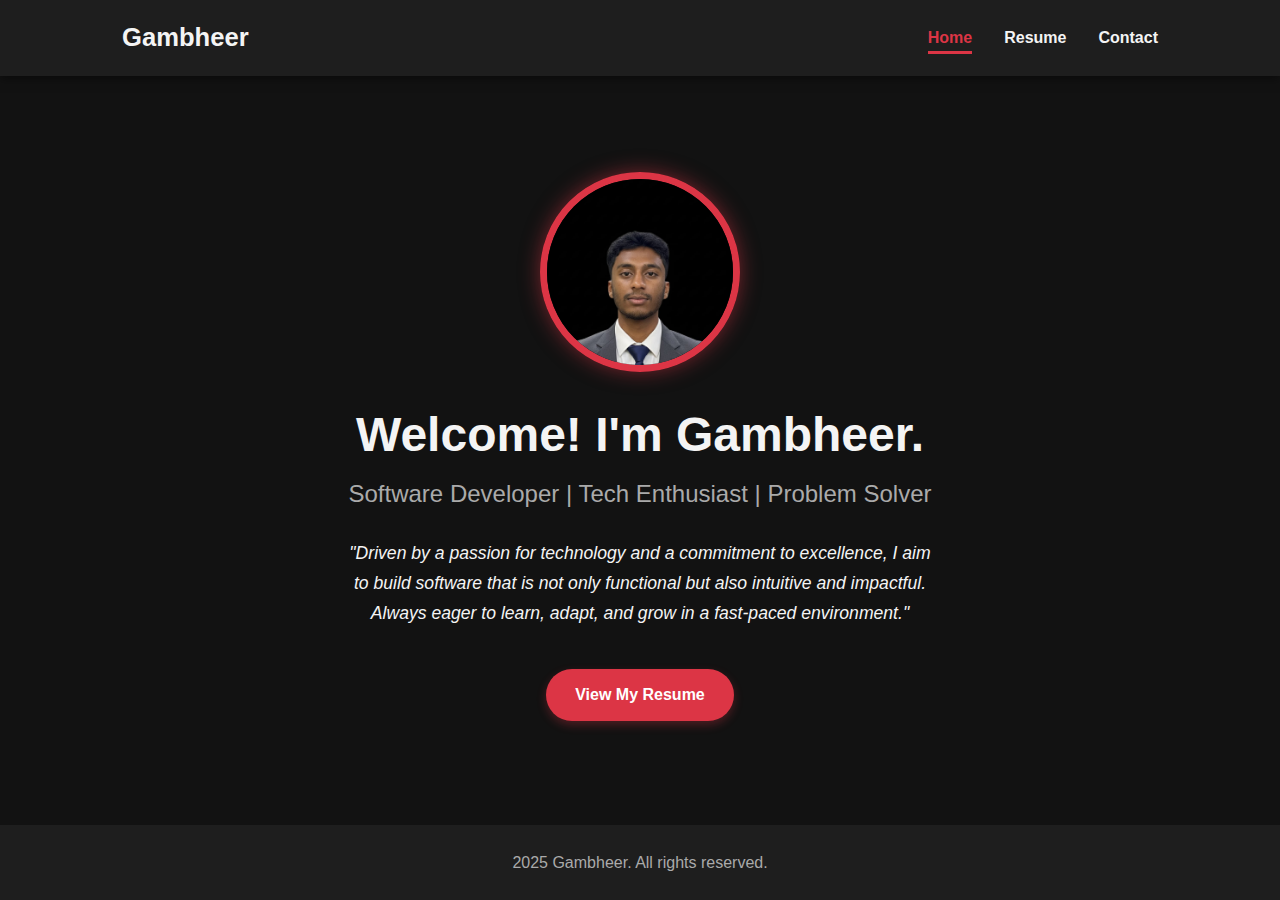
<file: index.html>
<!DOCTYPE html>
<html lang="en">
<head>
    <meta charset="UTF-8">
    <meta name="viewport" content="width=device-width, initial-scale=1.0">
    <title>Welcome to Gambheer's Portfolio</title>
    <link rel="stylesheet" href="styles.css">
</head>
<body>

    <header>
        <nav>
            <a href="index.html" class="logo">Gambheer</a>
            <ul>
                <li><a href="index.html" class="active">Home</a></li>
                <li><a href="resume.html">Resume</a></li>
                <li><a href="contact.html">Contact</a></li>
            </ul>
        </nav>
    </header>

    <main>
        <section class="hero">
            <img src="gambheer.jpeg" alt="A professional photo of Gambheer" class="profile-pic">
            
            <h1>Welcome! I'm Gambheer.</h1>
            <p class="subtitle">Software Developer | Tech Enthusiast | Problem Solver</p>
            <p class="objective">
                "Driven by a passion for technology and a commitment to excellence, I aim to build software that is not only functional but also intuitive and impactful. Always eager to learn, adapt, and grow in a fast-paced environment."
            </p>
            <a href="resume.html" class="cta-button">View My Resume</a>
        </section>
    </main>

    <footer>
        <p> 2025 Gambheer. All rights reserved.</p>
    </footer>

    <script src="https://code.jquery.com/jquery-3.7.1.min.js"></script>
    <script src="script.js"></script>
</body>
</html>
</file>
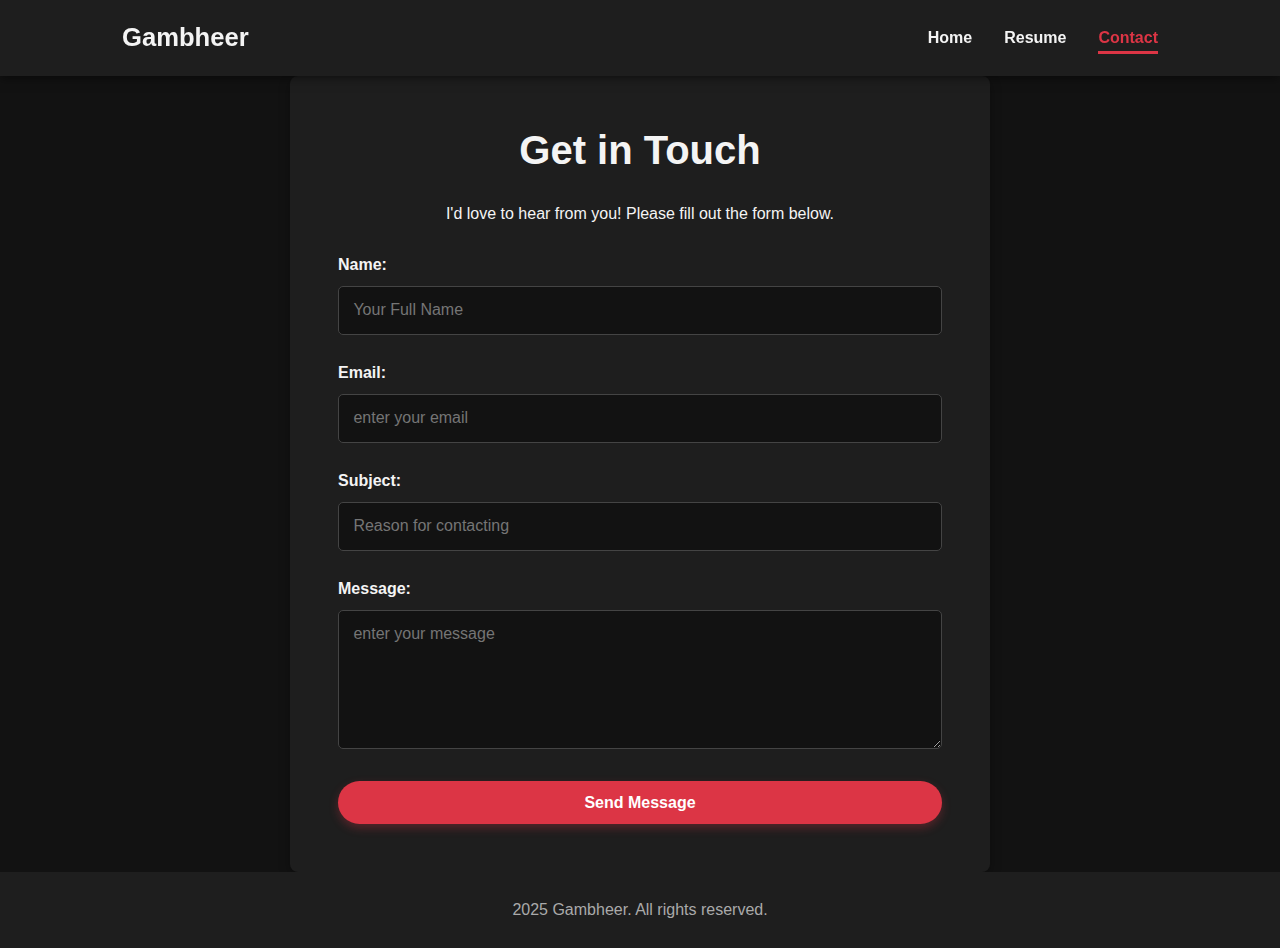
<file: contact.html>
<!DOCTYPE html>
<html lang="en">
<head>
    <meta charset="UTF-8">
    <meta name="viewport" content="width=device-width, initial-scale=1.0">
    <title>Contact Me - Gambheer</title>
    <link rel="stylesheet" href="styles.css">
</head>
<body>

    <header>
        <nav>
            <a href="index.html" class="logo">Gambheer</a>
            <ul>
                <li><a href="index.html">Home</a></li>
                <li><a href="resume.html">Resume</a></li>
                <li><a href="contact.html" class="active">Contact</a></li>
            </ul>
        </nav>
    </header>

    <main class="contact-container">
        <h1>Get in Touch</h1>
        <p>I'd love to hear from you! Please fill out the form below.</p>

        <form id="contact-form" novalidate>
            <div class="form-group">
                <label for="name">Name:</label>
                <input type="text" id="name" name="name" placeholder="Your Full Name" required>
            </div>
            <div class="form-group">
                <label for="email">Email:</label>
                <input type="email" id="email" name="email" placeholder="enter your email" required>
            </div>
            <div class="form-group">
                <label for="subject">Subject:</label>
                <input type="text" id="subject" name="subject" placeholder="Reason for contacting">
            </div>
            <div class="form-group">
                <label for="message">Message:</label>
                <textarea id="message" name="message" rows="6" placeholder="enter your message" required></textarea>
            </div>
            
            <div id="form-status"></div>
            
            <button type="submit" class="cta-button">Send Message</button>
        </form>
    </main>

    <footer>
        <p> 2025 Gambheer. All rights reserved.</p>
    </footer>

    <script src="https://code.jquery.com/jquery-3.7.1.min.js"></script>
    <script src="script.js"></script>
</body>
</html>
</file>
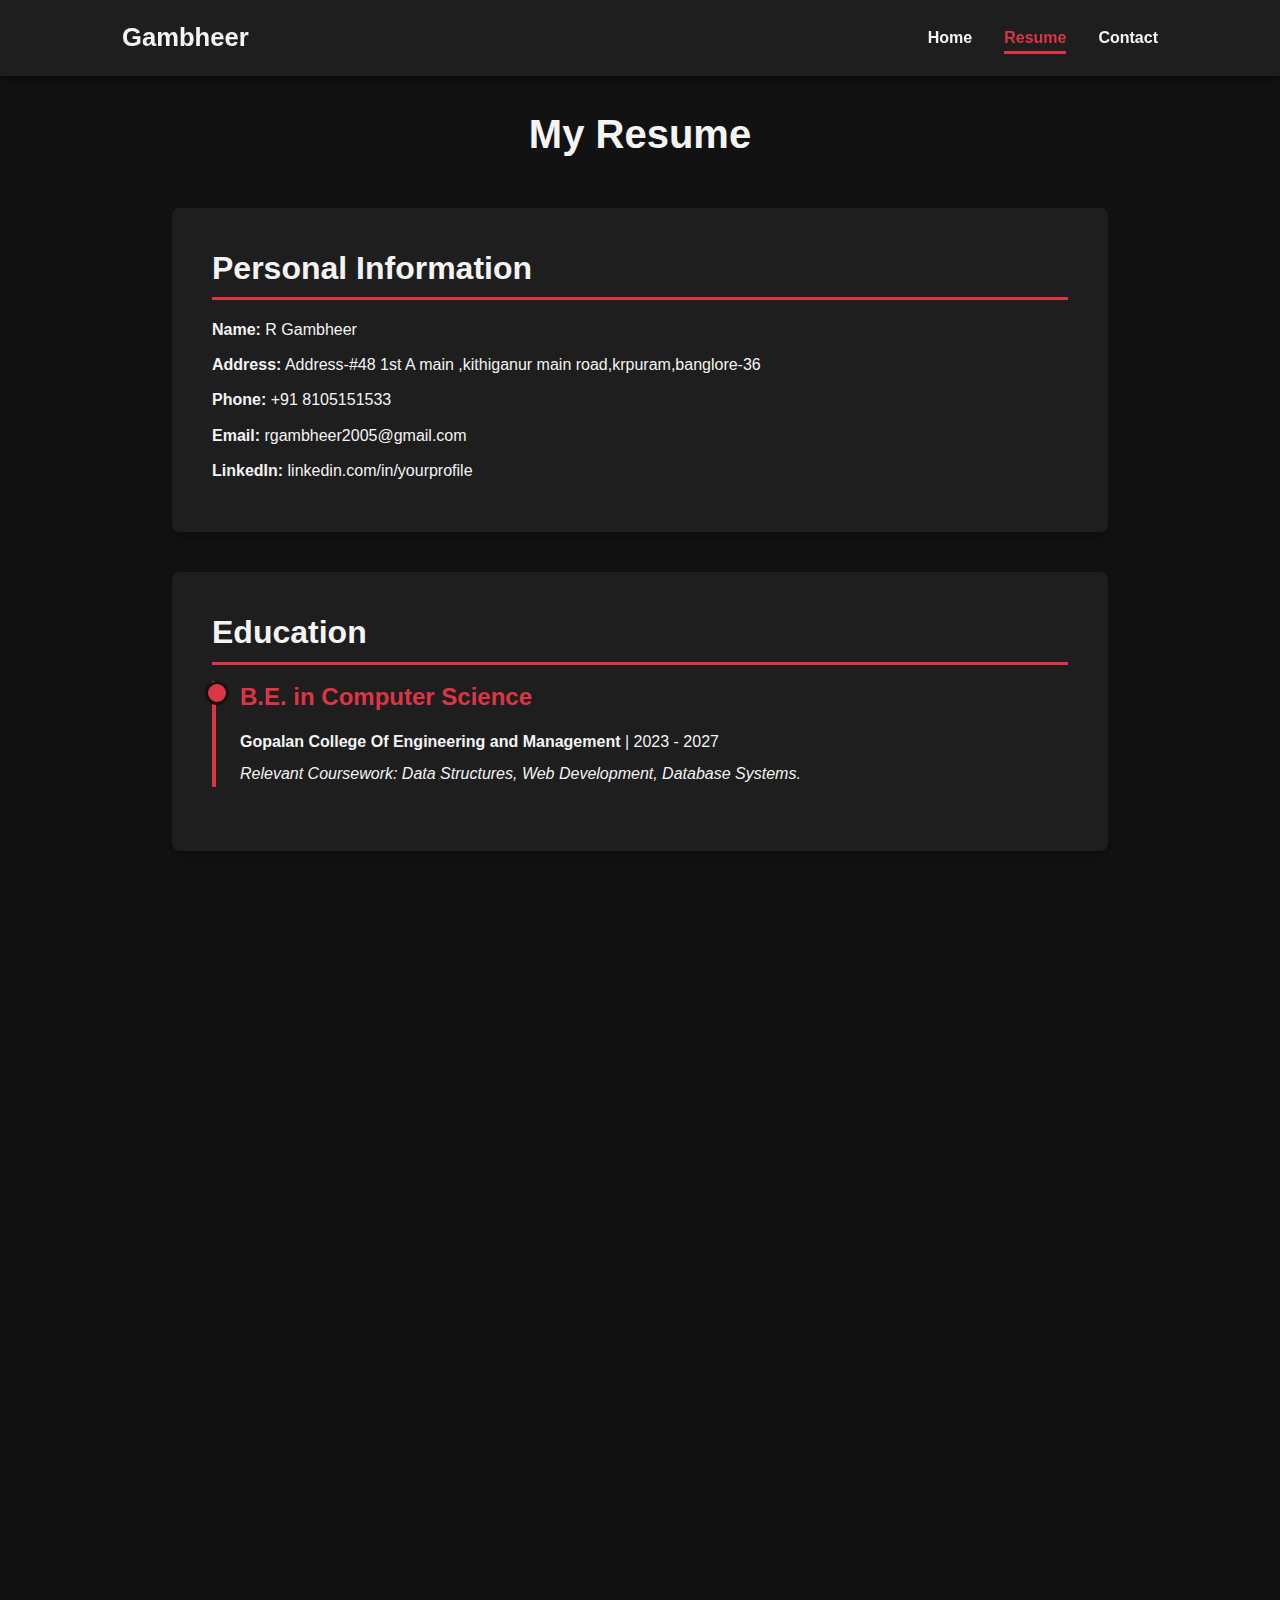
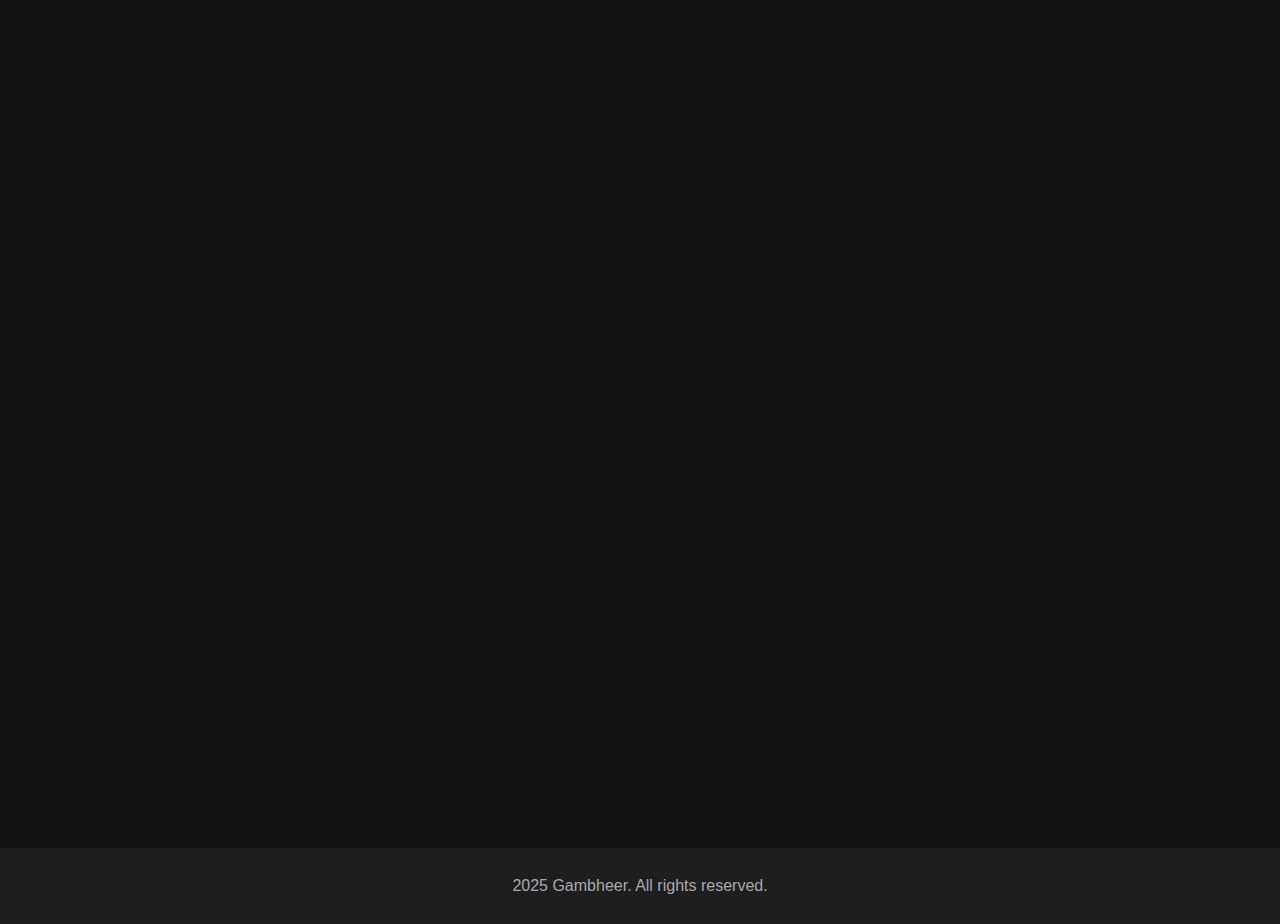
<file: resume.html>
<!DOCTYPE html>
<html lang="en">
<head>
    <meta charset="UTF-8">
    <meta name="viewport" content="width=device-width, initial-scale=1.0">
    <title>My Resume - Gambheer</title>
    <link rel="stylesheet" href="styles.css">
</head>
<body>

    <header>
        <nav>
            <a href="index.html" class="logo">Gambheer</a>
            <ul>
                <li><a href="index.html">Home</a></li>
                <li><a href="resume.html" class="active">Resume</a></li>
                <li><a href="contact.html">Contact</a></li>
            </ul>
        </nav>
    </header>

    <main class="resume-container">
        <h1>My Resume</h1>

        <section id="personal-info" class="resume-section">
            <h2>Personal Information</h2>
            <ul class="info-list">
                <li><strong>Name:</strong> R Gambheer</li>
                <li><strong>Address:</strong> Address-#48 1st A main ,kithiganur main road,krpuram,banglore-36</li>
                <li><strong>Phone:</strong> +91 8105151533</li>
                <li><strong>Email:</strong> rgambheer2005@gmail.com</li>
                <li><strong>LinkedIn:</strong> linkedin.com/in/yourprofile</li>
            </ul>
        </section>

        <section id="education" class="resume-section">
            <h2>Education</h2>
            <div class="timeline-item">
                <h3>B.E. in Computer Science</h3>
                <p><strong>Gopalan College Of Engineering and Management</strong> | 2023 - 2027</p>
                <p><em>Relevant Coursework: Data Structures, Web Development, Database Systems.</em></p>
            </div>
            
        </section>

        <section id="work-experience" class="resume-section">
            <h2>Work Experience</h2>
            <div class="timeline-item">
                <h3>UIUX designer</h3>
                <p><strong>Tech Solutions Inc.</strong> | 2025 - Present</p>
                <ul>
                    <li>Developed and maintained client-facing websites using HTML, CSS, and React.</li>
                    <li>Collaborated with a team of 5 developers to implement new features.</li>
                    <li>Optimized web pages for maximum speed and scalability.</li>
                </ul>
            </div>
            <div class="timeline-item">
                <h3>Web Development Intern</h3>
                <p><strong>Creative Agency</strong> | Summer 2023</p>
                <ul>
                    <li>Assisted in building responsive email templates and landing pages.</li>
                    <li>Participated in daily stand-ups and code reviews.</li>
                </ul>
            </div>
        </section>

        <section id="skills" class="resume-section">
            <h2>Skills</h2>
            <div class="skills-grid">
                <div class="skill-category">
                    <h3>Technical Skills</h3>
                    <ul>
                        <li>HTML5 & CSS3</li>
                        <li>JavaScript (ES6+)</li>
                        <li>React & jQuery</li>
                        <li>Node.js & Express</li>
                        <li>SQL & MongoDB</li>
                        <li>Git & GitHub</li>
                    </ul>
                </div>
                <div class="skill-category">
                    <h3>Soft Skills</h3>
                    <ul>
                        <li>Problem Solving</li>
                        <li>Communication</li>
                        <li>Teamwork & Collaboration</li>
                        <li>Adaptability</li>
                        <li>Time Management</li>
                    </ul>
                </div>
            </div>
        </section>

        <section id="projects" class="resume-section">
            <h2>Projects</h2>
            <div class="project-card">
                <h3>Smart Attendance System</h3>
                <p>The very website you are on! Built from scratch using HTML, CSS, and jQuery with a custom theme.</p>
                <a href="https://github.com/[YourUsername]/[YourRepo]" target="_blank">View on GitHub</a>
            </div>
            <div class="project-card">
                <h3>E-commerce Store Front</h3>
                <p>A mock e-commerce site built with React, utilizing React Router for navigation and the Context API for state management.</p>
                <a href="#" target="_blank">View on GitHub</a>
            </div>
        </section>

    </main>

    <footer>
        <p> 2025 Gambheer. All rights reserved.</p>
    </footer>

    <script src="https://code.jquery.com/jquery-3.7.1.min.js"></script>
    <script src="script.js"></script>
</body>
</html>
</file>
<file: styles.css>
/* --- Global Styles & Variables (Black/Red Theme) --- */
:root {
    --primary-color: #dc3545; /* A strong red */
    --primary-hover: #c82333; /* A darker red */
    --background-color: #121212; /* Main background (near black) */
    --secondary-bg: #1e1e1e; /* Card/Section background (dark gray) */
    --text-color: #f4f4f4; /* Main text (light gray/white) */
    --text-muted: #aaa; /* Muted text */
    --border-color: #444;
    --border-radius: 8px;
    --shadow: 0 4px 12px rgba(0, 0, 0, 0.3);
    --red-glow: 0 0 20px rgba(220, 53, 69, 0.5);
}

* {
    margin: 0;
    padding: 0;
    box-sizing: border-box;
}

html {
    scroll-behavior: smooth;
}

body {
    font-family: -apple-system, BlinkMacSystemFont, "Segoe UI", Roboto, Helvetica, Arial, sans-serif;
    line-height: 1.7;
    background-color: var(--background-color);
    color: var(--text-color);
    display: flex;
    flex-direction: column;
    min-height: 100vh;
}

main {
    flex-grow: 1; /* Pushes footer to the bottom */
    padding: 2rem;
    max-width: 1000px;
    margin: 0 auto;
    width: 90%;
}

h1, h2, h3 {
    line-height: 1.3;
    margin-bottom: 1rem;
    color: var(--text-color);
}

h1 { font-size: 2.5rem; }
h2 { 
    font-size: 2rem; 
    border-bottom: 3px solid var(--primary-color); 
    padding-bottom: 0.5rem;
}
h3 { 
    font-size: 1.5rem; 
    color: var(--primary-color); 
}

a {
    color: var(--primary-color);
    text-decoration: none;
    transition: color 0.3s ease;
}
a:hover {
    color: var(--primary-hover);
}

ul {
    list-style-position: inside;
}

/* --- Header & Navigation --- */
header {
    background: var(--secondary-bg);
    color: var(--text-color);
    padding: 1rem 0;
    box-shadow: 0 2px 10px rgba(0, 0, 0, 0.5);
    position: sticky;
    top: 0;
    z-index: 100;
    width: 100%;
}

nav {
    max-width: 1100px;
    margin: auto;
    display: flex;
    justify-content: space-between;
    align-items: center;
    padding: 0 2rem;
}

nav .logo {
    font-size: 1.6rem;
    font-weight: 700;
    color: var(--text-color);
}
nav .logo:hover {
    color: var(--primary-color);
}

nav ul {
    list-style: none;
    display: flex;
}

nav ul li {
    margin-left: 2rem;
}

nav ul li a {
    color: var(--text-color);
    font-weight: 600;
    padding-bottom: 5px;
    transition: all 0.3s ease;
}

nav ul li a:hover {
    color: var(--primary-color);
}

nav ul li a.active {
    color: var(--primary-color);
    border-bottom: 3px solid var(--primary-color);
}

/* --- Footer --- */
footer {
    background: var(--secondary-bg);
    color: var(--text-muted);
    text-align: center;
    padding: 1.5rem;
    margin-top: auto; /* Pushes footer to bottom */
}

/* --- CTA Button --- */
.cta-button {
    display: inline-block;
    background: var(--primary-color);
    color: #fff;
    padding: 0.8rem 1.8rem;
    border: none;
    border-radius: 50px; /* Pill shape */
    font-weight: 700;
    font-size: 1rem;
    text-decoration: none;
    transition: all 0.3s ease;
    box-shadow: 0 4px 10px rgba(220, 53, 69, 0.3);
}

.cta-button:hover {
    background-color: var(--primary-hover);
    transform: translateY(-3px);
    box-shadow: var(--red-glow);
}

/* --- Home Page (index.html) --- */
.hero {
    text-align: center;
    padding: 4rem 0;
    animation: fadeIn 1.5s ease-in-out;
}

.profile-pic {
    width: 200px;
    height: 200px;
    border-radius: 50%; /* This makes the picture round */
    object-fit: cover; /* Prevents stretching */
    border: 7px solid var(--primary-color);
    box-shadow: var(--red-glow);
    margin-bottom: 1.5rem;
    animation: zoomIn 1s ease-out forwards;
}

.hero h1 {
    font-size: 3rem;
    margin-bottom: 0.5rem;
}

.hero .subtitle {
    font-size: 1.5rem;
    color: var(--text-muted);
    margin-bottom: 1.5rem;
    font-weight: 300;
}

.hero .objective {
    font-size: 1.1rem;
    font-style: italic;
    max-width: 600px;
    margin: 0 auto 2.5rem;
    color: var(--text-color);
}

/* --- Resume Page (resume.html) --- */
.resume-container h1 {
    text-align: center;
    margin-bottom: 3rem;
}

.resume-section {
    background: var(--secondary-bg);
    margin-bottom: 2.5rem;
    padding: 2.5rem;
    border-radius: var(--border-radius);
    box-shadow: var(--shadow);
    /* Animation for scroll */
    opacity: 0;
    transform: translateY(30px);
    transition: opacity 0.6s ease-out, transform 0.6s ease-out;
}

/* JS will add this class */
.resume-section.is-visible {
    opacity: 1;
    transform: translateY(0);
}

.info-list {
    list-style: none;
}
.info-list li {
    margin-bottom: 0.5rem;
}

.timeline-item {
    margin-bottom: 1.5rem;
    border-left: 4px solid var(--primary-color);
    padding-left: 1.5rem;
    position: relative;
}
/* Dot on timeline */
.timeline-item::before {
    content: '';
    position: absolute;
    left: -11px;
    top: 0;
    width: 18px;
    height: 18px;
    background: var(--primary-color);
    border-radius: 50%;
    border: 3px solid var(--background-color);
}

.timeline-item p {
    margin: 0.3rem 0;
}
.timeline-item ul {
    margin-top: 0.7rem;
    padding-left: 1.2rem;
}

.skills-grid {
    display: grid;
    grid-template-columns: repeat(auto-fit, minmax(250px, 1fr));
    gap: 2rem;
}

.skill-category ul {
    list-style-type: '✓'; /* Custom bullet point */
    padding-left: 1.5rem;
}
.skill-category li {
    padding-left: 0.5rem;
    margin-bottom: 0.5rem;
}

.project-card {
    border: 1px solid var(--border-color);
    padding: 1.5rem;
    border-radius: var(--border-radius);
    margin-bottom: 1rem;
    transition: box-shadow 0.3s ease, transform 0.3s ease;
}
.project-card:hover {
    transform: translateY(-5px);
    box-shadow: var(--red-glow);
    border-color: var(--primary-color);
}
.project-card h3 {
    margin-bottom: 0.5rem;
}

/* --- Contact Page (contact.html) --- */
.contact-container {
    max-width: 700px;
    margin: 0 auto;
    background: var(--secondary-bg);
    padding: 3rem;
    border-radius: var(--border-radius);
    box-shadow: var(--shadow);
    animation: fadeIn 1s ease-in;
}

.contact-container h1,
.contact-container p {
    text-align: center;
    margin-bottom: 1.5rem;
}

.form-group {
    margin-bottom: 1.5rem;
}

.form-group label {
    display: block;
    margin-bottom: 0.5rem;
    font-weight: 600;
}

.form-group input,
.form-group textarea {
    width: 100%;
    padding: 0.9rem;
    border: 1px solid var(--border-color);
    background-color: var(--background-color);
    color: var(--text-color);
    border-radius: 5px;
    font-family: inherit;
    font-size: 1rem;
    transition: border-color 0.3s ease, box-shadow 0.3s ease;
}

.form-group input:focus,
.form-group textarea:focus {
    outline: none;
    border-color: var(--primary-color);
    box-shadow: var(--red-glow);
}

button[type="submit"] {
    width: 100%;
}

#form-status {
    margin: 1rem 0;
    text-align: center;
    font-size: 1rem;
    font-weight: 600;
}
/* Classes for JS validation */
.success {
    color: #28a745; /* Green for success */
}
.error {
    color: #ff6b6b; /* Light red for error */
}
.form-group .error-message {
    color: #ff6b6b;
    font-size: 0.9rem;
    margin-top: 0.3rem;
}
.form-group input.error-border,
.form-group textarea.error-border {
    border-color: var(--primary-color);
}

/* --- Animations --- */
@keyframes fadeIn {
    from { opacity: 0; }
    to { opacity: 1; }
}

@keyframes zoomIn {
    from {
        transform: scale(0.8);
        opacity: 0;
    }
    to {
        transform: scale(1);
        opacity: 1;
    }
}
</file>
